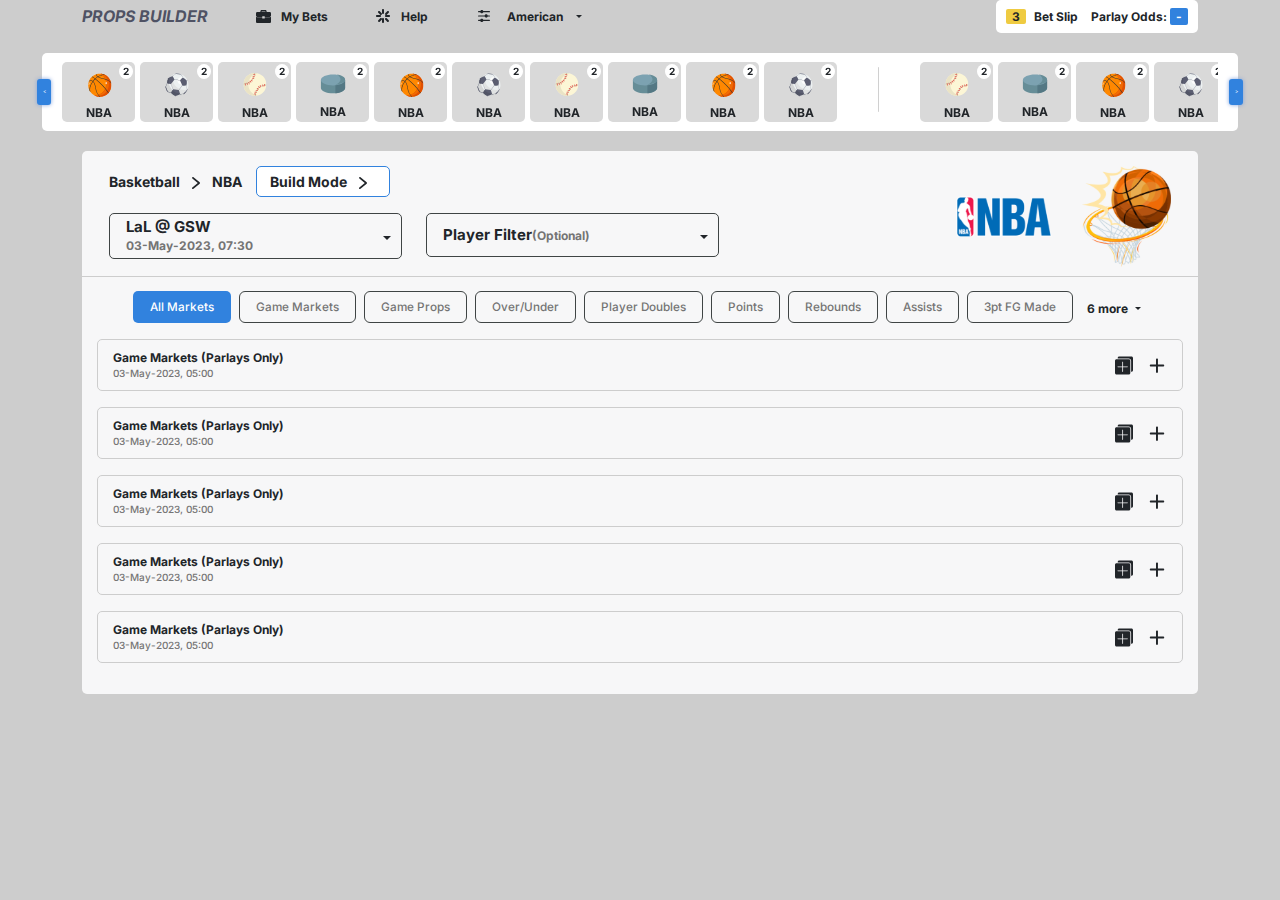
<file: index.html>
<!DOCTYPE html>
<html lang="en">
  <head>
    <meta charset="UTF-8">
    <meta http-equiv="X-UA-Compatible" content="IE=edge">
    <meta name="viewport" content="width=device-width, initial-scale=1.0">
    <title>ACEPERHEAD</title>
    <link rel="icon" type="image/x-icon" href="images/favicon.png">
    <link href="https://unpkg.com/aos@2.3.1/dist/aos.css" rel="stylesheet">
    <link href="https://cdn.jsdelivr.net/npm/bootstrap@5.2.3/dist/css/bootstrap.min.css" rel="stylesheet">
    <link rel="stylesheet" type="text/css" href="css/style.css">
    <link rel="stylesheet" type="text/css" href="css/responsive.css">
    <link rel="stylesheet" type="text/css" href="css/slick.css">
    <link rel="preconnect" href="https://fonts.googleapis.com">
    <link rel="preconnect" href="https://fonts.gstatic.com" crossorigin>
    <link href="https://fonts.googleapis.com/css2?family=Inter:wght@400;500;700&display=swap" rel="stylesheet">
  </head>
  <body>
    <div class="container">
      <header class="d-flex align-items-center">
        <div class="heading">
          <p>
            PROPS BUILDER
          </p>
        </div>
        <div class="header-center flex-grow-1">
          <ul class="d-flex gap-5 mx-5">
            <li>
              <a href="#" data-bs-toggle="modal" data-bs-target="#exampleModal">
              <img src="images/icon-1.svg">
              My Bets
              </a>
            </li>
            <li>
              <a href="#" data-bs-toggle="modal" data-bs-target="#exampleModal-2">
              <img src="images/icon-2.svg">
              Help
              </a>
            </li>
            <li class="lang-dropdown">
              <div class="dropdown d-flex align-items-center gap-3">
                <img src="images/icon-3.svg">
                <a href="#" class="dropdown-toggle" type="button" id="dropdownMenuButton1" data-bs-toggle="dropdown" aria-expanded="false">
                American
                </a>
                <ul class="dropdown-menu" aria-labelledby="dropdownMenuButton1">
                  <li><a class="dropdown-item" href="#">American</a></li>
                  <li><a class="dropdown-item" href="#">American</a></li>
                  <li><a class="dropdown-item" href="#">American</a></li>
                </ul>
              </div>
            </li>
          </ul>
        </div>
        <div class="header-right betslip-wrapper d-flex">
          <div class="betslip d-flex align-items-center" >
            <p class="betslip-number">
              <span class="betslip-counter">
              3
              </span>
              <span>
              Bet Slip
              </span>
            </p>
            <p>
              Parlay Odds:
              <button class="primary-btn">
              -
              </button>
            </p>
          </div>
        </div>
      </header>
      <section class="regular slider">
        <div class="slider-data">
          <span>
          2
          </span>
          <img src="images/sport-1.svg">
          <p>NBA</p>
        </div>
        <div class="slider-data">
          <span>
          2
          </span>
          <img src="images/sport-2.svg">
          <p>NBA</p>
        </div>
        <div class="slider-data">
          <span>
          2
          </span>
          <img src="images/sport-3.svg">
          <p>NBA</p>
        </div>
        <div class="slider-data">
          <span>
          2
          </span>
          <img src="images/sport-4.svg">
          <p>NBA</p>
        </div>
        <div class="slider-data">
          <span>
          2
          </span>
          <img src="images/sport-1.svg">
          <p>NBA</p>
        </div>
        <div class="slider-data">
          <span>
          2
          </span>
          <img src="images/sport-2.svg">
          <p>NBA</p>
        </div>
        <div class="slider-data">
          <span>
          2
          </span>
          <img src="images/sport-3.svg">
          <p>NBA</p>
        </div>
        <div class="slider-data">
          <span>
          2
          </span>
          <img src="images/sport-4.svg">
          <p>NBA</p>
        </div>
        <div class="slider-data">
          <span>
          2
          </span>
          <img src="images/sport-1.svg">
          <p>NBA</p>
        </div>
        <div class="slider-data">
          <span>
          2
          </span>
          <img src="images/sport-2.svg">
          <p>NBA</p>
        </div>
        <div class="vertical-divider" style="min-height: 45px !important; height: 45px !important; background-color: transparent;">
          <img src="images/divider.svg" style="min-height: 45px !important; height: 45px !important;">
        </div>
        <div class="slider-data">
          <span>
          2
          </span>
          <img src="images/sport-3.svg">
          <p>NBA</p>
        </div>
        <div class="slider-data">
          <span>
          2
          </span>
          <img src="images/sport-4.svg">
          <p>NBA</p>
        </div>
        <div class="slider-data">
          <span>
          2
          </span>
          <img src="images/sport-1.svg">
          <p>NBA</p>
        </div>
        <div class="slider-data">
          <span>
          2
          </span>
          <img src="images/sport-2.svg">
          <p>NBA</p>
        </div>
        <div class="slider-data">
          <span>
          2
          </span>
          <img src="images/sport-3.svg">
          <p>NBA</p>
        </div>
        <div class="slider-data">
          <span>
          2
          </span>
          <img src="images/sport-4.svg">
          <p>NBA</p>
        </div>
        <div class="slider-data">
          <span>
          2
          </span>
          <img src="images/sport-1.svg">
          <p>NBA</p>
        </div>
        <div class="slider-data">
          <span>
          2
          </span>
          <img src="images/sport-2.svg">
          <p>NBA</p>
        </div>
        <div class="slider-data">
          <span>
          2
          </span>
          <img src="images/sport-3.svg">
          <p>NBA</p>
        </div>
        <div class="slider-data">
          <span>
          2
          </span>
          <img src="images/sport-4.svg">
          <p>NBA</p>
        </div>
        <div class="slider-data">
          <span>
          2
          </span>
          <img src="images/sport-1.svg">
          <p>NBA</p>
        </div>
        <div class="slider-data">
          <span>
          2
          </span>
          <img src="images/sport-2.svg">
          <p>NBA</p>
        </div>
        <div class="slider-data">
          <span>
          2
          </span>
          <img src="images/sport-3.svg">
          <p>NBA</p>
        </div>
        <div class="slider-data">
          <span>
          2
          </span>
          <img src="images/sport-4.svg">
          <p>NBA</p>
        </div>
        <div class="slider-data">
          <span>
          2
          </span>
          <img src="images/sport-1.svg">
          <p>NBA</p>
        </div>
        <div class="slider-data">
          <span>
          2
          </span>
          <img src="images/sport-2.svg">
          <p>NBA</p>
        </div>
        <div class="slider-data">
          <span>
          2
          </span>
          <img src="images/sport-3.svg">
          <p>NBA</p>
        </div>
        <div class="slider-data">
          <span>
          2
          </span>
          <img src="images/sport-4.svg">
          <p>NBA</p>
        </div>
      </section>
      <section class="main-section-body">
        <div class="row m-0">
          <div class="col-12 col-sm-7">
            <div class="bredcum">
              <p class="mb-3">
                Basketball <img src="images/arrow.svg" /> NBA
                <button>
                  <a href="build.html" style="    color: #212529; text-decoration: none;">
                Build Mode
                <img src="images/arrow.svg" />
                </a>  
                </button>
              </p>
            </div>
            <div class="row dropdown-grp">
              <div class="col-12 col-sm-12 col-md-6">
                <div class="dropdown w-100">
                  <button class="btn w-100 btn-secondary dropdown-toggle" type="button" id="dropdownMenuButton1" data-bs-toggle="dropdown" aria-expanded="false">
                  LaL @ GSW
                  <br />
                  <span>
                    03-May-2023, 07:30
                  </span>
                  </button>
                  <ul class="dropdown-menu w-100" aria-labelledby="dropdownMenuButton1">
                    <li><a class="dropdown-item" href="#">Action</a></li>
                    <li><a class="dropdown-item" href="#">Another action</a></li>
                    <li><a class="dropdown-item" href="#">Something else here</a></li>
                  </ul>
                </div>
              </div>
              <div class="col-12 col-sm-12 col-md-6">
                <div class="dropdown w-100">
                  <button class="btn w-100 btn-secondary dropdown-toggle" type="button" id="dropdownMenuButton1" data-bs-toggle="dropdown" aria-expanded="false">
                  Player Filter<span>(Optional)</span>
                  </button>
                  <ul class="dropdown-menu w-100" aria-labelledby="dropdownMenuButton1">
                    <li><a class="dropdown-item" href="#">Action</a></li>
                    <li><a class="dropdown-item" href="#">Another action</a></li>
                    <li><a class="dropdown-item" href="#">Something else here</a></li>
                  </ul>
                </div>
              </div>
            </div>
          </div>
          <div class="col-12 col-sm-5" style="text-align: right;">
            <img src="images/name-icon.svg" style="text-align: right;" />
          </div>
        </div>
        <div class="divider">
        </div>
        <div class="tab-grps">
          <ul class="nav nav-pills mb-3 align-items-center justify-content-center gap-2" id="pills-tab" role="tablist">
            <li class="nav-item" role="presentation">
              <button class="nav-link active" id="pills-home-tab" data-bs-toggle="pill" data-bs-target="#tab-1" type="button" role="tab" aria-controls="pills-home" aria-selected="true">All Markets</button>
            </li>
            <li class="nav-item" role="presentation">
              <button class="nav-link" id="pills-profile-tab" data-bs-toggle="pill" data-bs-target="#tab-2" type="button" role="tab" aria-controls="pills-profile" aria-selected="false">Game Markets</button>
            </li>
            <li class="nav-item" role="presentation">
              <button class="nav-link" id="pills-contact-tab" data-bs-toggle="pill" data-bs-target="#tab-3" type="button" role="tab" aria-controls="pills-contact" aria-selected="false">Game Props</button>
            </li>
            <li class="nav-item" role="presentation">
              <button class="nav-link" id="pills-home-tab" data-bs-toggle="pill" data-bs-target="#tab-4" type="button" role="tab" aria-controls="pills-home" aria-selected="true">Over/Under</button>
            </li>
            <li class="nav-item" role="presentation">
              <button class="nav-link" id="pills-profile-tab" data-bs-toggle="pill" data-bs-target="#tab-5" type="button" role="tab" aria-controls="pills-profile" aria-selected="false">Player Doubles</button>
            </li>
            <li class="nav-item" role="presentation">
              <button class="nav-link" id="pills-contact-tab" data-bs-toggle="pill" data-bs-target="#tab-6" type="button" role="tab" aria-controls="pills-contact" aria-selected="false">Points</button>
            </li>
            <li class="nav-item" role="presentation">
              <button class="nav-link" id="pills-home-tab" data-bs-toggle="pill" data-bs-target="#tab-7" type="button" role="tab" aria-controls="pills-home" aria-selected="true">Rebounds</button>
            </li>
            <li class="nav-item" role="presentation">
              <button class="nav-link" id="pills-profile-tab" data-bs-toggle="pill" data-bs-target="#tab-8" type="button" role="tab" aria-controls="pills-profile" aria-selected="false">Assists</button>
            </li>
            <li class="nav-item" role="presentation">
              <button class="nav-link" id="pills-contact-tab" data-bs-toggle="pill" data-bs-target="#tab-9" type="button" role="tab" aria-controls="pills-contact" aria-selected="false">3pt FG Made</button>
            </li>
            <li class="nav-item" role="presentation">
              <div class="">
                <button class="dropdown-toggle" type="button" id="dropdownMenuButton1" data-bs-toggle="dropdown" aria-expanded="false">
                6 more
                </button>
                <ul class="dropdown-menu" aria-labelledby="dropdownMenuButton1">
                  <li><a class="dropdown-item" href="#">Action</a></li>
                  <li><a class="dropdown-item" href="#">Another action</a></li>
                  <li><a class="dropdown-item" href="#">Something else here</a></li>
                </ul>
              </div>
            </li>
          </ul>
          <div class="tab-content" id="pills-tabContent">
            <div class="tab-pane fade show active" id="tab-1" role="tabpanel" aria-labelledby="pills-home-tab">
              <div class="collase-grp">
                <div class="mb-3">
                  <p>
                    <button class="d-flex justify-content-between w-100 text-left btn btn-primary" type="button" data-bs-toggle="collapse" data-bs-target="#collapse-1" aria-expanded="false" aria-controls="collapse-1">
                     <p class="text-left">
                      Game Markets (Parlays Only)
                      <br/>
                      <span>
                        03-May-2023, 05:00
                      </span>
                      </p>
                      <p class="d-flex">
                        <img src="images/icon-4.svg" style="margin-right: 13px;">
                        <img src="images/white-right-arrow.svg" class="plus">
                        <img src="images/icon-5.svg" class="minus" />
                      </p>
                    </button>
                  </p>
                  <div class="collapse" id="collapse-1">
                    <div class="card card-body m-0">
                      <div class="collapse-detail mb-3 d-flex align-items-center justify-content-center">
                        <div class="team-name">
                          <p>
                            To Win
                          </p>
                        </div>

                        <div class="team-scrore">
                          <ul class="d-flex align-items-center justify-content-end gap-2">
                            <li>
                              <span>
                                LAL
                              </span>
                            </li>

                            <li>
                            <span>
                                GSW
                              </span>
                            </li>
                          </ul>
                        </div>
                      </div>                  

                      <div class="collapse-detail mb-3 d-flex align-items-center justify-content-center">
                          <div class="team-name">
                            <p>
                              Total Points
                            </p>
                          </div>

                          <div class="team-scrore">
                            <ul class="d-flex align-items-center justify-content-end gap-2">
                              <li>
                                <span>
                                  Over (+250 )
                                </span>
                              </li>

                              <li>
                              <span>
                                  Under (812.5)
                                </span>
                              </li>
                            </ul>
                          </div>
                      </div>

                      <div class="collapse-detail mb-3 d-flex align-items-center justify-content-center">
                          <div class="team-name">
                            <p>
                              Handicap Win
                            </p>
                          </div>

                          <div class="team-scrore">
                            <ul class="d-flex align-items-center justify-content-end gap-2">
                              <li>
                                <span>
                                  LAL (-4.25)
                                </span>
                              </li>

                              <li>
                              <span>
                                  GSW (+4.25)
                                </span>
                              </li>
                            </ul>
                          </div>
                      </div>

                      <div class="collapse-detail mb-3 d-flex align-items-center justify-content-center">
                          <div class="team-name">
                            <p>
                              1st Half Total Points
                            </p>
                          </div>

                          <div class="team-scrore">
                            <ul class="d-flex align-items-center justify-content-end gap-2">
                              <li>
                                <span>
                                  Over (-4.25)
                                </span>
                              </li>

                              <li>
                              <span>
                                  Under (+4.25)
                                </span>
                              </li>
                            </ul>
                          </div>
                      </div>

                      <div class="collapse-detail mb-3 d-flex align-items-center justify-content-center">
                          <div class="team-name">
                            <p>
                              Double Result ( Excl OT)
                            </p>
                          </div>

                          <div class="team-scrore">
                            <ul class="mb-2 d-flex align-items-center justify-content-end gap-2">
                              <li>
                                <span>
                                  GSW/GSW
                                </span>
                              </li>


                              <li>
                                <span>
                                  GSW/Draw
                                </span>
                              </li>

                              <li>
                              <span>
                                  GSW/LAL
                                </span>
                              </li>
                            </ul>

                            <ul class="mb-2 d-flex align-items-center justify-content-end gap-2">
                              <li>
                                <span>
                                  Draw/GSW
                                </span>
                              </li>

                              <li>
                                <span>
                                  Draw/Draw
                                </span>
                              </li>

                              <li>
                              <span>
                                  Draw/LAL
                                </span>
                              </li>
                            </ul>

                            <ul class="d-flex align-items-center justify-content-end gap-2">
                              <li>
                                <span>
                                  LAL/GSW
                                </span>
                              </li>

                              <li>
                                <span>
                                  LAL/LAL
                                </span>
                              </li>

                              <li>
                              <span>
                                  LAL/Draw
                                </span>
                              </li>
                            </ul>
                          </div>
                      </div>

                      <div class="collapse-detail mb-3 d-flex align-items-center justify-content-center">
                          <div class="team-name">
                            <p>
                              1st Half Winner
                            </p>
                          </div>

                          <div class="team-scrore">
                            <ul class="d-flex align-items-center justify-content-end gap-2">
                              <li>
                                <span>
                                  LAL/GSW
                                </span>
                              </li>

                              <li>
                              <span>
                                  LAL/LAL
                                </span>
                              </li>

                              <li>
                              <span>
                                  LAL/Draw
                                </span>
                              </li>
                            </ul>
                          </div>
                      </div>

                      <div class="collapse-detail mb-3 d-flex align-items-center justify-content-center">
                          <div class="team-name">
                            <p>
                              Gsw Total Points
                            </p>
                          </div>

                          <div class="team-scrore">
                            <ul class="d-flex align-items-center justify-content-end gap-2">
                              <li>
                                <span>
                                  Over(-4.25)
                                </span>
                              </li>

                              <li>
                              <span>
                                  Under(+4.25)
                                </span>
                              </li>
                            </ul>
                          </div>
                      </div>                    

                      <div class="collapse-detail mb-3 d-flex align-items-center justify-content-center">
                          <div class="team-name">
                            <p>
                              LaL Total Points
                            </p>
                          </div>

                          <div class="team-scrore">
                            <ul class="d-flex align-items-center justify-content-end gap-2">
                              <li>
                                <span>
                                  Over(-4.25)
                                </span>
                              </li>

                              <li>
                              <span>
                                  Under(+4.25)
                                </span>
                              </li>
                            </ul>
                          </div>
                      </div>
                    </div>                  
                  </div>
                </div>

                <div class="mb-3">
                  <p>
                    <button class="d-flex justify-content-between w-100 btn btn-primary text-left" type="button" data-bs-toggle="collapse" data-bs-target="#collapse-2" aria-expanded="false" aria-controls="collapse-2">
                      <p class="text-left">
                      Game Markets (Parlays Only)
                      <br/>
                      <span>
                        03-May-2023, 05:00
                      </span>
                      </p>
                      <p class="d-flex">
                        <img src="images/icon-4.svg" style="margin-right: 13px;">
                        <img src="images/white-right-arrow.svg" class="plus">
                        <img src="images/icon-5.svg" class="minus" />
                      </p>
                    </button>
                  </p>
                  <div class="collapse" id="collapse-2">
                    <div class="card card-body m-0">
                      Some placeholder content for the collapse component. This panel is hidden by default but revealed when the user activates the relevant trigger.
                    </div>
                  </div>
                </div>

                <div class="mb-3">
                  <p>
                    <button class="d-flex justify-content-between w-100 btn btn-primary text-left" type="button" data-bs-toggle="collapse" data-bs-target="#collapse-3" aria-expanded="false" aria-controls="collapse-3">
                      <p class="text-left">
                      Game Markets (Parlays Only)
                      <br/>
                      <span>
                        03-May-2023, 05:00
                      </span>
                      </p>
                      <p class="d-flex">
                        <img src="images/icon-4.svg" style="margin-right: 13px;">
                        <img src="images/white-right-arrow.svg" class="plus">
                        <img src="images/icon-5.svg" class="minus" />
                      </p>
                    </button>
                  </p>
                  <div class="collapse" id="collapse-3">
                    <div class="card card-body m-0">
                      Some placeholder content for the collapse component. This panel is hidden by default but revealed when the user activates the relevant trigger.
                    </div>
                  </div>
                </div>

                <div class="mb-3">
                  <p>
                    <button class="d-flex justify-content-between w-100 btn btn-primary text-left" type="button" data-bs-toggle="collapse" data-bs-target="#collapse-4" aria-expanded="false" aria-controls="collapse-4">
                      <p class="text-left">
                      Game Markets (Parlays Only)
                      <br/>
                      <span>
                        03-May-2023, 05:00
                      </span>
                      </p>
                      <p class="d-flex">
                        <img src="images/icon-4.svg" style="margin-right: 13px;">
                        <img src="images/white-right-arrow.svg" class="plus">
                        <img src="images/icon-5.svg" class="minus" />
                      </p>
                    </button>
                  </p>
                  <div class="collapse" id="collapse-4">
                    <div class="card card-body m-0">
                      Some placeholder content for the collapse component. This panel is hidden by default but revealed when the user activates the relevant trigger.
                    </div>
                  </div>
                </div>

                <div class="mb-3">
                  <p>
                    <button class="d-flex justify-content-between w-100 btn btn-primary text-left" type="button" data-bs-toggle="collapse" data-bs-target="#collapse-5" aria-expanded="false" aria-controls="collapse-5">
                      <p class="text-left">
                      Game Markets (Parlays Only)
                      <br/>
                      <span>
                        03-May-2023, 05:00
                      </span>
                      </p>
                      <p class="d-flex">
                        <img src="images/icon-4.svg" style="margin-right: 13px;">
                        <img src="images/white-right-arrow.svg" class="plus">
                        <img src="images/icon-5.svg" class="minus" />
                      </p>
                    </button>
                  </p>
                  <div class="collapse" id="collapse-5">
                    <div class="card card-body m-0">
                      Some placeholder content for the collapse component. This panel is hidden by default but revealed when the user activates the relevant trigger.
                    </div>
                  </div>
                </div>
              </div> 
            </div>

            <div class="tab-pane fade" id="tab-2" role="tabpanel" aria-labelledby="pills-profile-tab">
              <div class="tab-grps">
                <div class="tab-content" id="pills-tabContent">
                <div class="tab-pane fade show active" id="tab-1" role="tabpanel" aria-labelledby="pills-home-tab">
                  <div class="collase-grp">
                    <div class="mb-3">
                      <p>
                        <button class="d-flex justify-content-between w-100 text-left btn btn-primary" type="button" data-bs-toggle="collapse" data-bs-target="#collapse-1" aria-expanded="false" aria-controls="collapse-1">
                      <p class="text-left">
                      Game Markets (Parlays Only)
                      <br/>
                      <span>
                      03-May-2023, 05:00
                      </span>
                      </p>
                      <p class="d-flex">
                      <img src="images/icon-4.svg" style="margin-right: 13px;">
                      <img src="images/white-right-arrow.svg" class="plus">
                      <img src="images/icon-5.svg" class="minus" />
                      </p>
                      </button>
                      </p>
                      <div class="collapse" id="collapse-1">
                        <div class="card card-body m-0">
                          <div class="collase-grp">
                            <div class="mb-3">
                  <p>
                    <button class="d-flex justify-content-between w-100 btn btn-primary text-left" type="button" data-bs-toggle="collapse" data-bs-target="#collapse-5" aria-expanded="false" aria-controls="collapse-5">
                      <p class="text-left">
                      Game Markets (Parlays Only)
                      <br/>
                      <span>
                        03-May-2023, 05:00
                      </span>
                      </p>
                      <p class="d-flex">
                        <img src="images/icon-4.svg" style="margin-right: 13px;">
                        <img src="images/white-right-arrow.svg" class="plus">
                        <img src="images/icon-5.svg" class="minus" />
                      </p>
                    </button>
                  </p>
                  <div class="collapse" id="collapse-5">
                    <div class="card card-body m-0">
                     <div class="collapse-detail mb-3 d-flex align-items-center justify-content-center">
                            <div class="team-name">
                              <p>
                                To Win
                              </p>
                            </div>
                            <div class="team-scrore">
                              <ul class="d-flex align-items-center justify-content-end gap-2">
                                <li>
                                  <span>
                                  LAL
                                  </span>
                                </li>
                                <li>
                                  <span>
                                  GSW
                                  </span>
                                </li>
                              </ul>
                            </div>
                          </div>
                          <div class="collapse-detail mb-3 d-flex align-items-center justify-content-center">
                            <div class="team-name">
                              <p>
                                Total Points
                              </p>
                            </div>
                            <div class="team-scrore">
                              <ul class="d-flex align-items-center justify-content-end gap-2">
                                <li>
                                  <span>
                                  Over (+250 )
                                  </span>
                                </li>
                                <li>
                                  <span>
                                  Under (812.5)
                                  </span>
                                </li>
                              </ul>
                            </div>
                          </div>
                          <div class="collapse-detail mb-3 d-flex align-items-center justify-content-center">
                            <div class="team-name">
                              <p>
                                Handicap Win
                              </p>
                            </div>
                            <div class="team-scrore">
                              <ul class="d-flex align-items-center justify-content-end gap-2">
                                <li>
                                  <span>
                                  LAL (-4.25)
                                  </span>
                                </li>
                                <li>
                                  <span>
                                  GSW (+4.25)
                                  </span>
                                </li>
                              </ul>
                            </div>
                          </div>
                          <div class="collapse-detail mb-3 d-flex align-items-center justify-content-center">
                            <div class="team-name">
                              <p>
                                1st Half Total Points
                              </p>
                            </div>
                            <div class="team-scrore">
                              <ul class="d-flex align-items-center justify-content-end gap-2">
                                <li>
                                  <span>
                                  Over (-4.25)
                                  </span>
                                </li>
                                <li>
                                  <span>
                                  Under (+4.25)
                                  </span>
                                </li>
                              </ul>
                            </div>
                          </div>
                          <div class="collapse-detail mb-3 d-flex align-items-center justify-content-center">
                            <div class="team-name">
                              <p>
                                Double Result ( Excl OT)
                              </p>
                            </div>
                            <div class="team-scrore">
                              <ul class="mb-2 d-flex align-items-center justify-content-end gap-2">
                                <li>
                                  <span>
                                  GSW/GSW
                                  </span>
                                </li>
                                <li>
                                  <span>
                                  GSW/Draw
                                  </span>
                                </li>
                                <li>
                                  <span>
                                  GSW/LAL
                                  </span>
                                </li>
                              </ul>
                              <ul class="mb-2 d-flex align-items-center justify-content-end gap-2">
                                <li>
                                  <span>
                                  Draw/GSW
                                  </span>
                                </li>
                                <li>
                                  <span>
                                  Draw/Draw
                                  </span>
                                </li>
                                <li>
                                  <span>
                                  Draw/LAL
                                  </span>
                                </li>
                              </ul>
                              <ul class="d-flex align-items-center justify-content-end gap-2">
                                <li>
                                  <span>
                                  LAL/GSW
                                  </span>
                                </li>
                                <li>
                                  <span>
                                  LAL/LAL
                                  </span>
                                </li>
                                <li>
                                  <span>
                                  LAL/Draw
                                  </span>
                                </li>
                              </ul>
                            </div>
                          </div>
                          <div class="collapse-detail mb-3 d-flex align-items-center justify-content-center">
                            <div class="team-name">
                              <p>
                                1st Half Winner
                              </p>
                            </div>
                            <div class="team-scrore">
                              <ul class="d-flex align-items-center justify-content-end gap-2">
                                <li>
                                  <span>
                                  LAL/GSW
                                  </span>
                                </li>
                                <li>
                                  <span>
                                  LAL/LAL
                                  </span>
                                </li>
                                <li>
                                  <span>
                                  LAL/Draw
                                  </span>
                                </li>
                              </ul>
                            </div>
                          </div>
                          <div class="collapse-detail mb-3 d-flex align-items-center justify-content-center">
                            <div class="team-name">
                              <p>
                                Gsw Total Points
                              </p>
                            </div>
                            <div class="team-scrore">
                              <ul class="d-flex align-items-center justify-content-end gap-2">
                                <li>
                                  <span>
                                  Over(-4.25)
                                  </span>
                                </li>
                                <li>
                                  <span>
                                  Under(+4.25)
                                  </span>
                                </li>
                              </ul>
                            </div>
                          </div>
                          <div class="collapse-detail mb-3 d-flex align-items-center justify-content-center">
                            <div class="team-name">
                              <p>
                                LaL Total Points
                              </p>
                            </div>
                            <div class="team-scrore">
                              <ul class="d-flex align-items-center justify-content-end gap-2">
                                <li>
                                  <span>
                                  Over(-4.25)
                                  </span>
                                </li>
                                <li>
                                  <span>
                                  Under(+4.25)
                                  </span>
                                </li>
                              </ul>
                            </div>
                          </div>
                    </div>
                  </div>
                </div>
                          </div>                          
                        </div>
                      </div>
                    </div>
                  </div>
                </div>
                </div>
                </div>
            </div>

            <div class="tab-pane fade" id="tab-3" role="tabpanel" aria-labelledby="pills-contact-tab">Home 3</div>
            <div class="tab-pane fade " id="tab-4" role="tabpanel" aria-labelledby="pills-home-tab">Home 4</div>
            <div class="tab-pane fade" id="tab-5" role="tabpanel" aria-labelledby="pills-profile-tab">Home 5</div>
            <div class="tab-pane fade" id="tab-6" role="tabpanel" aria-labelledby="pills-contact-tab">Home 6</div>
            <div class="tab-pane fade " id="tab-7" role="tabpanel" aria-labelledby="pills-home-tab">Home 7</div>
            <div class="tab-pane fade" id="tab-8" role="tabpanel" aria-labelledby="pills-profile-tab">Home 8</div>
            <div class="tab-pane fade" id="tab-9" role="tabpanel" aria-labelledby="pills-contact-tab">Home 9</div>
          </div>
        </div>
      </section>
    </div>
    <!-- mybets modal start here-->
    <div class="mybet-modal">
      <div class="modal fade" id="exampleModal" tabindex="-1" aria-labelledby="exampleModalLabel" aria-hidden="true">
        <div class="modal-dialog modal-dialog-centered modal-lg">
          <div class="modal-content">
            <div class="modal-header">
              <h5 class="modal-title" id="exampleModalLabel">My Bets</h5>
              <button type="button" class="btn-close" data-bs-dismiss="modal" aria-label="Close">
                <img src="images/x-btn.svg" >
              </button>
            </div>
            <div class="modal-body">
              <div class="modal-tabs">
                <ul class="nav nav-tabs border-0" id="myTab" role="tablist">
                  <li class="nav-item" role="presentation">
                    <button class="border-0 nav-link active" id="home-tab" data-bs-toggle="tab" data-bs-target="#open-bet" type="button" role="tab" aria-controls="home" aria-selected="true">Open bets(1)</button>
                  </li>
                  <li class="nav-item" role="presentation">
                    <button class="border-0 nav-link" id="profile-tab" data-bs-toggle="tab" data-bs-target="#past-bet" type="button" role="tab" aria-controls="profile" aria-selected="false">Past bets(17)</button>
                  </li>
                </ul>
                <div class="tab-content" id="myTabContent">
                  <div class="tab-pane fade show active" id="open-bet" role="tabpanel" aria-labelledby="home-tab">
                    <div class="modal-card">
                      <div class="modal-id d-flex align-items-center justify-content-between">
                        <p>
                          <span class="number">
                            #9545632
                          </span>
                          <span class="date-time mx-3">
                            28/04/2023 22:37
                          </span>
                        </p>
                        <button class="pending-btn">
                          Pending
                        </button>
                      </div>

                      <div class="modal-legs">
                        <p>
                          Parlay: 7 Legs
                        </p>
                        <span>
                          View  legs
                        </span>
                      </div>

                      <div class="modal-card-footer"> 
                        <ul>
                          <li>
                            Odds: +800
                          </li>

                          <li>
                            Stake: $ 800
                          </li>

                          <li>
                            Return: $ 368.00
                          </li>
                        </ul>
                      </div>
                    </div>
                  </div>
                  <div class="tab-pane fade" id="past-bet" role="tabpanel" aria-labelledby="profile-tab">
                    <div class="modal-card">
                      <div class="modal-id d-flex align-items-center justify-content-between">
                        <p>
                          <span class="number">
                            #9545632
                          </span>
                          <span class="date-time mx-3">
                            28/04/2023 22:37
                          </span>
                        </p>
                        <button class="pending-btn">
                          Pending
                        </button>
                      </div>

                      <div class="modal-legs">
                        <p>
                          Parlay: 7 Legs
                        </p>
                        <span>
                          View  legs
                        </span>
                      </div>

                      <div class="modal-card-footer"> 
                        <ul>
                          <li>
                            Odds: +800
                          </li>

                          <li>
                            Stake: $ 800
                          </li>

                          <li>
                            Return: $ 368.00
                          </li>
                        </ul>
                      </div>
                    </div>

                    <div class="modal-card">
                      <div class="modal-id d-flex align-items-center justify-content-between">
                        <p>
                          <span class="number">
                            #9545632
                          </span>
                          <span class="date-time ml-3">
                            28/04/2023 22:37
                          </span>
                        </p>
                        <button class="lost-btn">
                          Lost
                        </button>
                      </div>

                      <div class="modal-legs">
                        <div class="name">
                          <p>Stefan Curry</p>
                        </div>
                        <div class="team-name">
                          <p>Golder State Warriors @ Sacramento Kings</p>
                        </div>
                        <div class="points">
                          <p>WILL HAVE OVER 30.5 POINTS <br>
                              FINAL PLAYER SCORE: 28
                          </p>
                        </div>
                      </div>

                      <div class="modal-card-footer"> 
                        <ul>
                          <li>
                            Odds: +800
                          </li>

                          <li>
                            Stake: $ 800
                          </li>

                          <li>
                            Return: $ 368.00
                          </li>
                        </ul>
                      </div>
                    </div>

                     <div class="modal-card">
                      <div class="modal-id d-flex align-items-center justify-content-between">
                        <p>
                          <span class="number">
                            #9545632
                          </span>
                          <span class="date-time mx-3">
                            28/04/2023 22:37
                          </span>
                        </p>
                        <button class="won-btn">
                          Won
                        </button>
                      </div>

                      <div class="modal-legs">
                        <div class="name">
                          <p>Stefan Curry</p>
                        </div>
                        <div class="team-name">
                          <p>Golder State Warriors @ Sacramento Kings</p>
                        </div>
                        <div class="points">
                          <p>WILL HAVE OVER 30.5 POINTS <br>
                              FINAL PLAYER SCORE: 28
                          </p>
                        </div>

                        <div class="name">
                          <p>Jake Fraley</p>
                        </div>
                        <div class="team-name">
                          <p>Philadelphia phillies  @ Cincinnati Reds</p>
                        </div>
                        <span class="and">&</span>
                        <div class="name">
                          <p>Wil Myers</p>
                        </div>
                        <div class="team-name">
                          <p>Philadelphia phillies  @ Cincinnati Reds</p>
                        </div>
                      </div>

                      <div class="modal-card-footer"> 
                        <ul>
                          <li>
                            Odds: +800
                          </li>

                          <li>
                            Stake: $ 800
                          </li>

                          <li>
                            Return: $ 368.00
                          </li>
                        </ul>
                      </div>
                    </div>

                    <div class="modal-card">
                      <div class="modal-id d-flex align-items-center justify-content-between">
                        <p>
                          <span class="number">
                            #9545632
                          </span>
                          <span class="date-time ml-3">
                            28/04/2023 22:37
                          </span>
                        </p>
                        <button class="won-btn">
                          won
                        </button>
                      </div>

                      <div class="modal-legs">
                        <p>
                          Parlay: 7 Legs
                        </p>
                        <span>
                          View  legs
                        </span>
                      </div>

                      <div class="modal-card-footer"> 
                        <ul>
                          <li>
                            Odds: +800
                          </li>

                          <li>
                            Stake: $ 800
                          </li>

                          <li>
                            Return: $ 368.00
                          </li>
                        </ul>
                      </div>
                    </div>
                  </div>
                </div>
              </div>
            </div>
          </div>
        </div>
      </div>
    </div>
    <!-- mybets modal end here-->


    <div class="modal fade" id="exampleModal-2" tabindex="-1" aria-labelledby="exampleModalLabel" aria-hidden="true">
    <div class="modal-dialog modal-lg">
      <div class="modal-content">
          <div class="modal-header">
              <h5 class="modal-title" id="exampleModalLabel">Help</h5>
              <button type="button" class="btn-close" data-bs-dismiss="modal" aria-label="Close">
                <img src="images/x-btn.svg">
              </button>
            </div>

            <div class="modal-body">
                <div class="faq-wrap">
                    <!-- <div class="header">
                        <p>Help</p>
                        <img class="close-btn"  src="/home/gammastack/Office/Practice-Projects/02 User.svg" alt="">
                    </div> -->
                        <div class="content-wrap">
                            <div class="faq-heading">
                            <p>FAQ</p>
                        </div>
            
            <div class="accordion custom-accordion" id="accordionExample">
                          <div class="accordion-item">
                            <h2 class="accordion-header">
                              <button class="accordion-button" type="button" data-bs-toggle="collapse" data-bs-target="#collapseOne" aria-expanded="true" aria-controls="collapseOne">
                                <div class="card">
                                <div class="card-body">
                                  Are singles paid as a winner if the player exactly hits their target?
                                  <img class="next-icon"  src="images/arrow-1.svg" alt="">
                                </div>
                              </div>
                        </button>
                      </h2>
                      <div id="collapseOne" class="accordion-collapse collapse " data-bs-parent="#accordionExample">
                        <div class="accordion-body"> 
                         <div class="card">
                          <div class="card-body">
                             <p>Lorem ipsum dolor sit amet, consectetur adipisicing elit. Cumque quisquam culpa pariatur aliquam rerum fuga officiis labore animi veritatis dolores?</p>
                      </div>
                </div>
                  </div>
                </div>
              </div>
            </div>
            <div class="accordion custom-accordion" id="accordionExample">
              <div class="accordion-item">
                <h2 class="accordion-header">
                  <button class="accordion-button" type="button" data-bs-toggle="collapse" data-bs-target="#collapsetwo" aria-expanded="true" aria-controls="collapseOne">
                    <div class="card">
                    <div class="card-body">
                      What happens in a head to head in the event of a tie?
                      <img class="next-icon"  src="images/arrow-1.svg" alt="">
                    </div>
                  </div>
            </button>
            </h2>
            <div id="collapsetwo" class="accordion-collapse collapse " data-bs-parent="#accordionExample">
            <div class="accordion-body"> 
             <div class="card">
              <div class="card-body">
                 <p>Lorem ipsum dolor sit amet, consectetur adipisicing elit. Cumque quisquam culpa pariatur aliquam rerum fuga officiis labore animi veritatis dolores?</p>
            </div>
            </div>
            </div>
            </div>
            </div>
            </div>
            <div class="accordion custom-accordion" id="accordionExample">
              <div class="accordion-item">
                <h2 class="accordion-header">
                  <button class="accordion-button" type="button" data-bs-toggle="collapse" data-bs-target="#collapsethree" aria-expanded="true" aria-controls="collapseOne">
                    <div class="card">
                    <div class="card-body">
                      Can I combine my bets into a parlay?
                      <img class="next-icon"  src="images/arrow-1.svg" alt="">
                    </div>
                  </div>
            </button>
            </h2>
            <div id="collapsethree" class="accordion-collapse collapse " data-bs-parent="#accordionExample">
            <div class="accordion-body"> 
             <div class="card">
              <div class="card-body">
                 <p>Lorem ipsum dolor sit amet, consectetur adipisicing elit. Cumque quisquam culpa pariatur aliquam rerum fuga officiis labore animi veritatis dolores?</p>
            </div>
            </div>
            </div>
            </div>
            </div>
            </div>
            <div class="accordion custom-accordion" id="accordionExample">
              <div class="accordion-item">
                <h2 class="accordion-header">
                  <button class="accordion-button" type="button" data-bs-toggle="collapse" data-bs-target="#collapsefour" aria-expanded="true" aria-controls="collapseOne">
                    <div class="card">
                    <div class="card-body">
                      How are odds calculated for same-game parlays?
                      <img class="next-icon"  src="images/arrow-1.svg" alt="">
                    </div>
                  </div>
            </button>
            </h2>
            <div id="collapsefour" class="accordion-collapse collapse " data-bs-parent="#accordionExample">
            <div class="accordion-body"> 
             <div class="card">
              <div class="card-body">
                 <p>Lorem ipsum dolor sit amet, consectetur adipisicing elit. Cumque quisquam culpa pariatur aliquam rerum fuga officiis labore animi veritatis dolores?</p>
            </div>
            </div>
            </div>
            </div>
            </div>
            </div>
            <div class="accordion custom-accordion" id="accordionExample">
              <div class="accordion-item">
                <h2 class="accordion-header">
                  <button class="accordion-button" type="button" data-bs-toggle="collapse" data-bs-target="#collapsefive" aria-expanded="true" aria-controls="collapseOne">
                    <div class="card">
                    <div class="card-body">
                      For accumulators (parlays), what happens if there is a single remaining bet leg?
                      <img class="next-icon"  src="images/arrow-1.svg" alt="">
                    </div>
                  </div>
            </button>
            </h2>
            <div id="collapsefive" class="accordion-collapse collapse " data-bs-parent="#accordionExample">
            <div class="accordion-body"> 
             <div class="card">
              <div class="card-body">
                 <p>Lorem ipsum dolor sit amet, consectetur adipisicing elit. Cumque quisquam culpa pariatur aliquam rerum fuga officiis labore animi veritatis dolores?</p>
            </div>
            </div>
            </div>
            </div>
            </div>
            </div>
            <div class="accordion custom-accordion" id="accordionExample">
              <div class="accordion-item">
                <h2 class="accordion-header">
                  <button class="accordion-button" type="button" data-bs-toggle="collapse" data-bs-target="#collapsesix" aria-expanded="true" aria-controls="collapseOne">
                    <div class="card">
                    <div class="card-body">
                      For pre-canned/pre-built parlays, what are the settlement rules?
                      <img class="next-icon"  src="images/arrow-1.svg" alt="">
                    </div>
                  </div>
            </button>
            </h2>
            <div id="collapsesix" class="accordion-collapse collapse " data-bs-parent="#accordionExample">
            <div class="accordion-body"> 
             <div class="card">
              <div class="card-body">
                 <p>Lorem ipsum dolor sit amet, consectetur adipisicing elit. Cumque quisquam culpa pariatur aliquam rerum fuga officiis labore animi veritatis dolores?</p>
            </div>
            </div>
            </div>
            </div>
            </div>
            </div>
            <div class="accordion custom-accordion" id="accordionExample">
              <div class="accordion-item">
                <h2 class="accordion-header">
                  <button class="accordion-button" type="button" data-bs-toggle="collapse" data-bs-target="#collapseseven" aria-expanded="true" aria-controls="collapseOne">
                    <div class="card">
                    <div class="card-body">
                      When will bets be resulted?
                      <img class="next-icon"  src="images/arrow-1.svg" alt="">
                    </div>
                  </div>
            </button>
            </h2>
            <div id="collapseseven" class="accordion-collapse collapse " data-bs-parent="#accordionExample">
            <div class="accordion-body"> 
             <div class="card">
              <div class="card-body">
                 <p>Lorem ipsum dolor sit amet, consectetur adipisicing elit. Cumque quisquam culpa pariatur aliquam rerum fuga officiis labore animi veritatis dolores?</p>
            </div>
            </div>
            </div>
            </div>
            </div>
            </div>
            <div class="accordion custom-accordion" id="accordionExample">
              <div class="accordion-item">
                <h2 class="accordion-header">
                  <button class="accordion-button" type="button" data-bs-toggle="collapse" data-bs-target="#collapseeight" aria-expanded="true" aria-controls="collapseOne">
                    <div class="card">
                    <div class="card-body">
                      What happens if one of my players does not participate?
                      <img class="next-icon"  src="images/arrow-1.svg" alt="">
                    </div>
                  </div>
            </button>
            </h2>
            <div id="collapseeight" class="accordion-collapse collapse " data-bs-parent="#accordionExample">
            <div class="accordion-body"> 
             <div class="card">
              <div class="card-body">
                 <p>Lorem ipsum dolor sit amet, consectetur adipisicing elit. Cumque quisquam culpa pariatur aliquam rerum fuga officiis labore animi veritatis dolores?</p>
            </div>
            </div>
            </div>
            </div>
            </div>
            </div>
            <div class="accordion custom-accordion" id="accordionExample">
              <div class="accordion-item">
                <h2 class="accordion-header">
                  <button class="accordion-button" type="button" data-bs-toggle="collapse" data-bs-target="#collapsenine" aria-expanded="true" aria-controls="collapseOne">
                    <div class="card">
                    <div class="card-body">
                      What are the settlement rules?
                      <img class="next-icon"  src="images/arrow-1.svg" alt="">
                    </div>
                  </div>
            </button>
            </h2>
            <div id="collapsenine" class="accordion-collapse collapse " data-bs-parent="#accordionExample">
            <div class="accordion-body"> 
             <div class="card">
              <div class="card-body">
                 <p>Lorem ipsum dolor sit amet, consectetur adipisicing elit. Cumque quisquam culpa pariatur aliquam rerum fuga officiis labore animi veritatis dolores?</p>
            </div>
            </div>
            </div>
            </div>
            </div>
            </div>       
            <div class="accordion custom-accordion" id="accordionExample">
              <div class="accordion-item">
                <h2 class="accordion-header">
                  <button class="accordion-button" type="button" data-bs-toggle="collapse" data-bs-target="#collapseten" aria-expanded="true" aria-controls="collapseOne">
                    <div class="card">
                    <div class="card-body">
                      For over/under bets, what happens when player's final score equals their set line?
                      <img class="next-icon"  src="images/arrow-1.svg" alt="">
                    </div>
                  </div>
            </button>
            </h2>
            <div id="collapseten" class="accordion-collapse collapse " data-bs-parent="#accordionExample">
            <div class="accordion-body"> 
             <div class="card">
              <div class="card-body">
                 <p>Lorem ipsum dolor sit amet, consectetur adipisicing elit. Cumque quisquam culpa pariatur aliquam rerum fuga officiis labore animi veritatis dolores?</p>
            </div>
            </div>
            </div>
            </div>
            </div>
            </div>   
            <div class="accordion custom-accordion" id="accordionExample">
              <div class="accordion-item">
                <h2 class="accordion-header">
                  <button class="accordion-button" type="button" data-bs-toggle="collapse" data-bs-target="#collapseeleven" aria-expanded="true" aria-controls="collapseOne">
                    <div class="card">
                    <div class="card-body">
                      What happens in a 1v2 head to head bet?
                      <img class="next-icon"  src="images/arrow-1.svg" alt="">
                    </div>
                  </div>
            </button>
            </h2>
            <div id="collapseeleven" class="accordion-collapse collapse " data-bs-parent="#accordionExample">
            <div class="accordion-body"> 
             <div class="card">
              <div class="card-body">
                 <p>Lorem ipsum dolor sit amet, consectetur adipisicing elit. Cumque quisquam culpa pariatur aliquam rerum fuga officiis labore animi veritatis dolores?</p>
            </div>
            </div>
            </div>
            </div>
            </div>
            </div> 
            <div class="accordion custom-accordion" id="accordionExample">
              <div class="accordion-item">
                <h2 class="accordion-header">
                  <button class="accordion-button" type="button" data-bs-toggle="collapse" data-bs-target="#collapsetwelve" aria-expanded="true" aria-controls="collapseOne">
                    <div class="card">
                    <div class="card-body">
                      What happens in a 1v3 head to head bet?
                      <img class="next-icon"  src="images/arrow-1.svg" alt="">
                    </div>
                  </div>
            </button>
            </h2>
            <div id="collapsetwelve" class="accordion-collapse collapse " data-bs-parent="#accordionExample">
            <div class="accordion-body"> 
             <div class="card">
              <div class="card-body">
                 <p>Lorem ipsum dolor sit amet, consectetur adipisicing elit. Cumque quisquam culpa pariatur aliquam rerum fuga officiis labore animi veritatis dolores?</p>
            </div>
            </div>
            </div>
            </div>
            </div>
            </div> 
            <div class="accordion custom-accordion" id="accordionExample">
              <div class="accordion-item">
                <h2 class="accordion-header">
                  <button class="accordion-button" type="button" data-bs-toggle="collapse" data-bs-target="#collapsethirteen" aria-expanded="true" aria-controls="collapseOne">
                    <div class="card">
                    <div class="card-body">
                      What are settlement rules for "most in group" and "first to" markets?
                      <img class="next-icon"  src="images/arrow-1.svg" alt="">
                    </div>
                  </div>
            </button>
            </h2>
            <div id="collapsethirteen" class="accordion-collapse collapse " data-bs-parent="#accordionExample">
            <div class="accordion-body"> 
             <div class="card">
              <div class="card-body">
                 <p>Lorem ipsum dolor sit amet, consectetur adipisicing elit. Cumque quisquam culpa pariatur aliquam rerum fuga officiis labore animi veritatis dolores?</p>
            </div>
            </div>
            </div>
            </div>
            </div>
            </div> 
                        </div>
                </div>
            </div>
           
          </div>
        </div>
    </div>
    <script src="https://code.jquery.com/jquery-2.2.0.min.js" type="text/javascript"></script>
    <script type="text/javascript" src="js/slick.js"></script>
    <script src="https://cdn.jsdelivr.net/npm/bootstrap@5.2.3/dist/js/bootstrap.bundle.min.js"></script>
    <script type="text/javascript">
      $(document).on('ready', function() {
      
        $(".regular").slick({
          infinite: true,
          slidesToShow: 15,
          slidesToScroll: 8,
          dots: false,
          prevArrow:"<button type='button' class='slick-prev pull-left'> < </button>",
            nextArrow:"<button type='button' class='slick-next pull-right'> > </button>",
            responsive: [
    {
      breakpoint: 991,
      settings: {
        slidesToShow: 8,
        slidesToScroll: 6,
      },
    },
    {
      breakpoint: 768,
      settings: {
        slidesToShow: 4,
        slidesToScroll: 3,
      },
    },
  ],
        });
        
      });
    </script>
  </body>
</html>
</file>
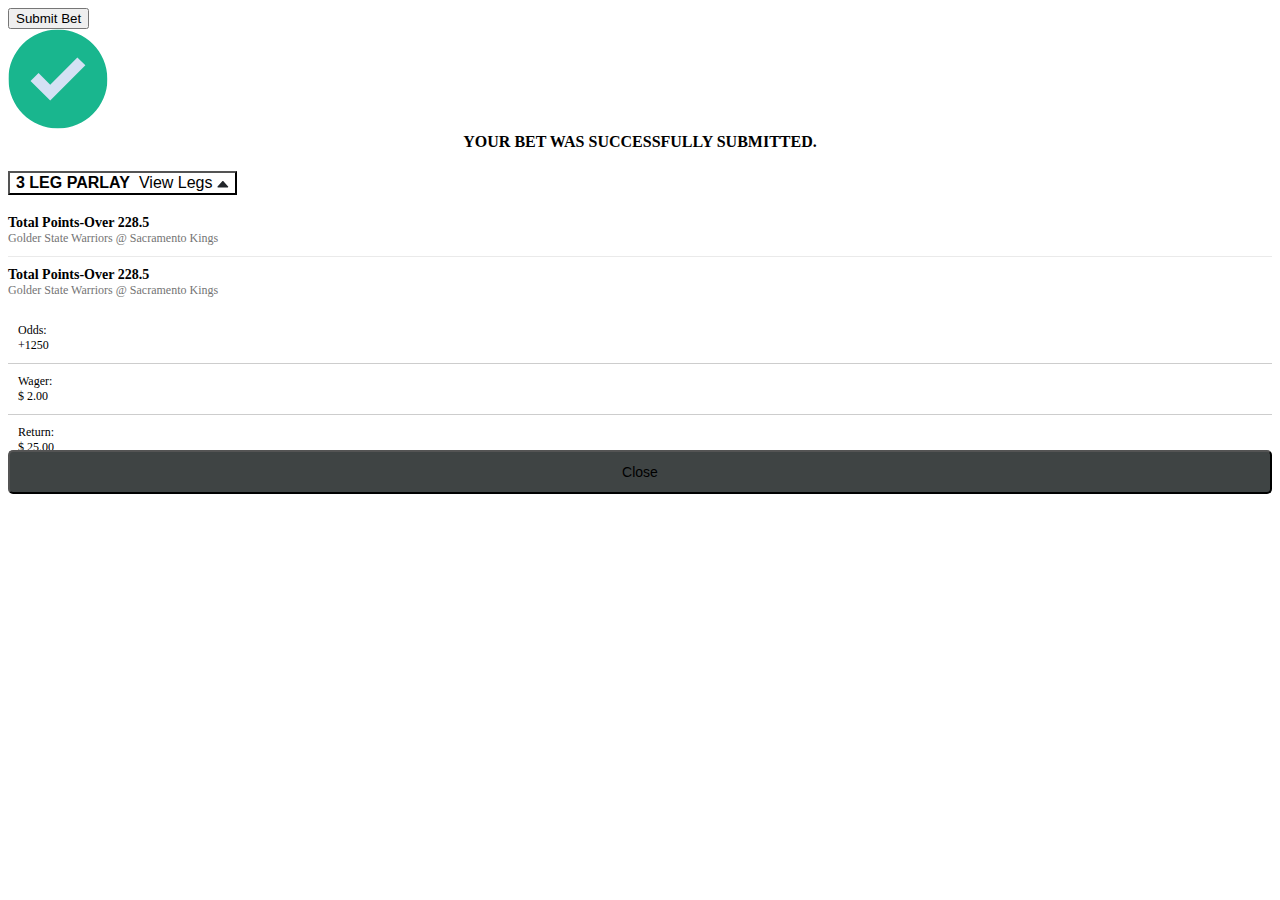
<file: submitbetmodal.html>
<!DOCTYPE html>
<html lang="en">
<head>
    <meta charset="UTF-8">
    <meta http-equiv="X-UA-Compatible" content="IE=edge">
    <meta name="viewport" content="width=device-width, initial-scale=1.0">
    <title>Submit</title>
    <link
    href="https://cdn.jsdelivr.net/npm/bootstrap@5.1.3/dist/css/bootstrap.min.css"
    rel="stylesheet"
    integrity="sha384-1BmE4kWBq78iYhFldvKuhfTAU6auU8tT94WrHftjDbrCEXSU1oBoqyl2QvZ6jIW3"
    crossorigin="anonymous"
  />
  <script src="https://cdn.jsdelivr.net/npm/bootstrap@5.2.3/dist/js/bootstrap.bundle.min.js"></script>
  <style>
    .check-icon{
      height: 100px;
      width: 100px;
    }
p{
  margin: 0px !important;
}

.card{
  margin-top: 15px;
  border-radius: 5px;
}

    .modal-header{
      justify-content: center !important;
      border-bottom: none;
    }

    #staticBackdrop-1 .modal-footer{
            background-color: #fff;
      margin-top: -15px;
      border-radius: 0 0 15px 15px;
      border: none;
      width: 100%;
      border-top:none !important
    }

    .heading-1{
      font-size: 16PX;
      font-weight: 700;
      text-align: center;
    }

    .heading-2{
      font-size: 16PX;
      font-weight: 600;
      text-align: center;
    }

    #staticBackdrop-1 .modal-body{
      padding-top: 0px !important;
      background-color: #fff;
    }
    .view-legs{
      font-size: 16PX;
      font-weight: 400;
      margin-left: 5px;
      align-items: center;
    }

    .name{
    font-size: 14px;
    font-weight: 600;
    
    }

    .team-name{
      font-size: 12px;
      font-weight: 500;
      color: #747474;
      padding-bottom: 10px;
      border-bottom: 0.5px solid #eaeaea;
    }
    .name-2{
    font-size: 14px;
    font-weight: 600;
    padding-top: 10px;
    
    }

    .team-name-2{
      font-size: 12px;
      font-weight: 500;
      color: #747474; 
    }
.left-text{
  font-size: 12px;
font-weight: 400;
}

.right-text{
  font-size: 12px;
font-weight: 500;
}
.total-sum{
  padding: 10px;
  border-top: 0.55px solid #cdcdcd;
}
.card-2 :first-child{
  border-top:none !important ;
}

.card-2{
  padding: 0px !important;
}
.btn-secondary{
width: 100%;
background-color: #3f4444;
border-radius: 5px;
font-size: 14px;
font-weight: 400;
padding: 12px;
}

.accordion-item{
border: none;
}

.accordion-body{
padding: 0px;
}

button.accordion-button.collapsed img{

transform: rotateZ(180deg);
transition: ease-in-out 0.3s;
}

.accordion-button{
display: inherit;
}
.accordion-button:focus{
border: none;
box-shadow: none;
color: #000;
background-color: transparent;
}

.accordion-button:not(.collapsed) {
    color: #000;
    background-color: #fff;
    box-shadow: none;
}
#staticBackdrop-1 .modal-content {
  background-image: url("https://i.ibb.co/2Y2BC01/Subtract.png");
  background-size: 100%;
  background-color: transparent;
  background-repeat: no-repeat; 
  border: 0;
}
.accordion-button, .custom-accordion .accordion-item {
  background-color: transparent !important;
}

  </style>
</head>
<body>
    <!-- Button trigger modal -->
<button type="button" class="btn btn-primary" data-bs-toggle="modal" data-bs-target="#staticBackdrop-1">
    Submit Bet
  </button>
  
  <!-- Modal -->
  <div class="modal fade" id="staticBackdrop-1" data-bs-backdrop="static" data-bs-keyboard="false" tabindex="-1" aria-labelledby="staticBackdropLabel" aria-hidden="true">
    <div class="modal-dialog">
      <div class="modal-content">
        <div class="modal-header">
          <div class="modal-title fs-5" id="staticBackdropLabel">
            <img class="check-icon" src="images/check.svg" alt="">
          </div>
        </div>
        <div class="modal-body">
         <p class="heading-1" >YOUR BET WAS SUCCESSFULLY SUBMITTED.</p>

         <div class="accordion custom-accordion" id="accordionExample">
          <div class="accordion-item">
            <h2 class="accordion-header">
              <button class="accordion-button" type="button" data-bs-toggle="collapse" data-bs-target="#collapseOne" aria-expanded="true" aria-controls="collapseOne">
         <p class="heading-2">3 LEG PARLAY <span class="view-legs" >View Legs <img src="images/up-arrow.svg" alt=""> </span></p>
        </button>
      </h2>
      <div id="collapseOne" class="accordion-collapse collapse show" data-bs-parent="#accordionExample">
        <div class="accordion-body"> 
         <div class="card">
          <div class="card-body">
              <div class=" first-line justify-content-between">
            <div class="name">
              <p>Total Points-Over 228.5</p>
            </div>
            <div class="team-name">
  <p>Golder State Warriors @ Sacramento Kings</p>
            </div>
          
            </div>
            <div class=" first-line justify-content-between">
              <div class="name-2">
                <p>Total Points-Over 228.5</p>
              </div>
              <div class="team-name-2">
    <p>Golder State Warriors @ Sacramento Kings</p>
              </div>
            
              </div>
          </div>
        </div>
      </div>
</div>
  </div>
</div>
        <div class="card">
          <div class="card-body card-2 ">
  
            <div class="total-sum d-flex justify-content-between">
               <p class="left-text" >Odds:</p>
              <p class="right-text" >+1250</p>
            </div>
            <div class="total-sum d-flex justify-content-between">
              <p class="left-text" >Wager:</p>
              <p class="right-text" >$ 2.00</p>
           </div>
           <div class="total-sum d-flex justify-content-between">
            <p class="left-text" >Return:</p>
            <p class="right-text" >$ 25.00</p>
         </div>
          </div>
        </div>
        </div>
        <div class="modal-footer">
          <button type="button" class=" btn btn-secondary" data-bs-dismiss="modal">Close</button>
         
        </div>
      </div>
    </div>
  </div>
</body>
</html>
</file>
<file: css/style.css>
* {
      box-sizing: border-box;
    }

p, ul {
	margin: 0;
	padding: 0;
}

*:hover {
	transition: 0.5s ease-in-out;
}

body {
	background: #CDCDCD;
	font-family: 'Inter', sans-serif;
}

.heading {
	font-style: italic;
	font-weight: 700;
	font-size: 16px;
	line-height: 19px;
	color: #4F5264;
}

.header-center ul li {
	    list-style: none;
    display: flex;
    align-items: center;
    gap: 10px;
}

.header-center ul li a{
list-style: none;
    font-style: normal;
    font-weight: 700;
    font-size: 12px;
    line-height: 15px;
    color: #212529;
    gap: 10px;
    align-items: center;
    display: flex;
    text-decoration: none;
}

.header-right {
	background: #FFFFFF;
    border-radius: 5px;
    padding: 8px 10px;
}

.header-right p {
	font-style: normal;
font-weight: 700;
font-size: 12px;
line-height: 15px;
/* identical to box height */


color: #212529;
}

.header-right p button {
	background: #3182DE;
border-radius: 2px;
font-style: normal;
font-weight: 700;
font-size: 12px;
line-height: 15px;
color: #FFFFFF;
	border: none;
}

.header-right p.betslip-number {
	padding-right: 13px !important; 
    cursor: pointer;
}

.header-right p .betslip-counter {
	background: #EFCB41;
border-radius: 2px;
	margin-right: 5px;
	padding: 0px 6px;
	display: inline-block;
}
.regular.slider {
	background: #FFFFFF;
border-radius: 5px;
padding: 9px 0px;
margin-top: 20px;
margin-bottom: 20px;
position: relative;
text-align: center;
    width: calc(100% + 80px);
    margin-left: -40px;
}

.regular.slider .slick-list {
	    width: calc(100% - 40px);
    margin: 0 auto;
} 

.regular.slider button {
    position: absolute;
    background: #3182DE;
    box-shadow: 0px 0px 4.72727px #82A2DC;
    border-radius: 3px;
    border: none;
    color: #fff;
    width: 14px;
    height: 26px;
    font-size: 5px;
    top: 26px;
}

.add-player img {

}

.bg-color {
    background: #212529;
    height: 32px;
    width: 32px;
    border-radius: 50%;
    display: flex;
    align-items: center;
    justify-content: center;
    cursor: pointer;
}

.add-player {
    display: flex;
    gap: 8px;
    align-items: center;
    margin-top: 10px;
    border-top: 1px solid #212529;
    padding-top: 10px;
    width: calc(100% + 20px);
    margin-left: -10px;
    padding-left: 10px;  
}

.add-player p {
    font-style: normal;
    font-weight: 500;
    font-size: 14px;
    line-height: 17px;
    color: #212529;
}

.regular.slider button.slick-prev {
	left: -5px;
}

.regular.slider button.slick-next {
	right: -5px;
}

.slick-slide:hover {
        background-color: #3182DE;
}

.slick-slide:hover p {
    color: #fff;
}

.slick-slide {
	background-color: #d9d9d9;
	border-radius: 5px;
	margin-right: 5px;
	/*min-width: 43px;*/
	/*width: 43px !important;*/
	min-height: 60px !important;
	position: relative;
	display: flex !important;
    flex-direction: column;
    justify-content: space-around;
    align-items: center;
}

.slick-slide span {
    position: absolute;
    font-style: normal;
    font-weight: 700;
    font-size: 10px;
    line-height: 7px;
    padding: 4px;
    color: #212529;
    right: 2px;
    top: 2px;
    background: #fff;
    /*height: 10px;*/
    border-radius: 50%;
    /*width: 10px;*/
    display: flex;
    justify-content: center;
    align-items: center;
}

.slick-slide p {
    font-style: normal;
    font-weight: 700;
    font-size: 12px;
    line-height: 7px;
	color: #212529;
} 

.slick-slide img {
	margin: 0 auto;
	margin-top: 5px;
}

.main-section-body {
	display: inline-block;
	width: 100%;
	background: #F7F7F8;
border-radius: 5px;
padding: 15px; 
}

.bredcum p {
	font-style: normal;
font-weight: 700;
font-size: 14px;
line-height: 17px;
/* identical to box height */


color: #212529;

}

.bredcum p img  {
margin: 0 7px;
}

.bredcum p button {
	border: 1px solid rgba(49, 130, 222, 1);
	border-radius: 5px;
	background-color: #fff;
	padding: 6px 13px;
	font-style: normal;
font-weight: 700;
font-size: 14px;
line-height: 17px;
/* identical to box height */
margin-left: 11px;

color: #212529;
}

.dropdown-grp .dropdown button {
	background: transparent;
border-radius: 5px;
padding: 4px 16px;
border: 1px solid #3F4444;
text-align: left;
font-style: normal;
font-weight: 700;
font-size: 15px;
line-height: 18px;
min-height: 44px;
color: #212529;
position: relative;
}
.dropdown-grp .dropdown button span {
	font-style: normal;
font-weight: 700;
font-size: 12px;
line-height: 15px;
/* identical to box height */


color: #747474;
}

.dropdown-grp .dropdown button:after {
	position: absolute;
	right: 10px;
	top: 50%;
}

.tab-grps ul li button {
	font-style: normal;
font-weight: 500;
font-size: 11.72px;
line-height: 14px;
border: 1px solid #3F4444 !important;
color: #747474;
}

.tab-grps ul li button.active {
	background-color: #3182DE !important;
border-radius: 5px;
color: #fff;
border: 1px solid transparent !important;
}

.tab-grps .nav-item .dropdown-toggle {
background-color: transparent;
    border: none !important;
    font-style: normal;
    font-weight: 700;
    font-size: 12px;
    line-height: 15px;
    color: #212529;
}
.collase-grp button[aria-expanded="false"] p img.minus {
	display: none;
}
.collase-grp button[aria-expanded="true"] p img.minus {
	display: block;
}
.collase-grp button[aria-expanded="true"] p img.plus{
	display: none
}

.collase-grp button[aria-expanded="true"] {
	    border-radius: 5px 5px 0 0 !important;
    border-bottom: 0 !important;
}

.collapse.show .card-body {
	border-radius: 0 0 5px 5px;
	border-top: 0
}

.collase-grp button, .collase-grp button:hover {
	background: transparent;
    border: 1px solid #CDCDCD;
    border-radius: 5px;
    padding: 10px 15px;
    font-style: normal;
    font-weight: 700;
    font-size: 12px;
    line-height: 15px;
    color: #212529;
    /* margin-bottom: 10px; */
    align-items: center;
}

.collase-grp button p {
	text-align: left;
}

.collase-grp button span {
	font-weight: 500;
font-size: 10px;
line-height: 12px;
color: #747474;
}

.divider {
	display: inline-block;
	width: calc(100% + 30px);
	margin-left: -15px;
	height: 1px;
	background-color: rgba(205, 205, 205, 1);
	margin-bottom: 8px;
}
.collase-grp .card-body {
	background-color: transparent;
}

.collapse-detail .team-name {
	width: 25%;
}
.collapse-detail .team-name p {
	font-style: normal;
font-weight: 500;
font-size: 12px;
line-height: 15px;
/* identical to box height */


color: #212529;
}
.collapse-detail .team-scrore {
	width: 75%;
	text-align: right;
}

.collapse-detail .team-scrore ul li {
	width: calc(100% / 3 - 5px);
	list-style: none;
	display: flex;
	align-items: center;
	justify-content: center;
	gap: 5px;
	background: rgba(217, 217, 217, 0.4);
	border: 1px solid #CDCDCD;
	border-radius: 5px;
	padding: 3px 0;
	font-style: normal;
font-weight: 500;
font-size: 12px;
line-height: 23px;
text-align: center;
color: #212529;

}

.mybet-modal .modal-header, #exampleModal-2 .modal-header{
	background: #3F4444;
    border-radius: 5px 5px 0px 0px;
    padding: 15px 12px;
    display: flex;
}

.mybet-modal .modal-header button, #exampleModal-2 .modal-header button{
	opacity: 1;
	background:  transparent;
	height: auto;
}

.mybet-modal .modal-header h5, #exampleModal-2 .modal-header h5 {
	font-style: normal;
font-weight: 700;
font-size: 16px;
line-height: 19px;
color: #FFFFFF;
}

.mybet-modal .modal-body {
	background: #F6F6F7;
	padding: 10px;
}

.modal-tabs ul li {
	width: 50%;
}

.modal-tabs ul li button, .modal-tabs ul li button:hover {
	width: 100%;
	font-style: normal;
font-weight: 500;
font-size: 12px;
line-height: 15px;
color: #CDCDCD;
padding: 5px;
}

 .modal-tabs ul {
 	background: #FFFFFF;
border-radius: 5px;
padding: 5px;
}

body .modal-tabs ul li button.active{
	background-color: #3F4444 !important;
	border-radius: 5px;
	font-style: normal;
font-weight: 700;
font-size: 12px;
line-height: 15px;
padding: 5px;
color: #FFFFFF !important;
}



.modal-card {
	    border: 1px solid #cdcdcd;
    border-radius: 5px;
    padding: 5px 0 10px 0;
    margin-top: 15px;
}

.modal-card .modal-legs{
	    border-top: 1px solid #cdcdcd;
    border-bottom: 1px solid #cdcdcd;
    line-height: 10px;
    padding: 5px 10px;
    margin: 5px 0;
}

.modal-card  .modal-legs p {
font-style: normal;
font-weight: 500;
font-size: 14px;
line-height: 17px;
/* identical to box height */


/* Primary Color */

color: #212529;
}

.modal-card  .modal-legs span {
	font-style: normal;
font-weight: 400;
font-size: 12px;
line-height: 15px;
color: #CDCDCD;
}

.modal-card .modal-id p {
	font-style: normal;
font-weight: 500;
font-size: 12px;
line-height: 15px;
color: #212529;
}

.modal-card .modal-id {
	padding: 0 10px;
}

.modal-card .modal-id button.pending-btn {
	font-style: normal;
font-weight: 500;
font-size: 12px;
line-height: 15px;
background: rgba(166, 166, 166, 0.6);
border: 0.5px solid #3F4444;
border-radius: 5px;
color: #212529;
padding: 5px;
}

.modal-card .modal-id button.lost-btn {
        border: 1px solid #ff0000;
        box-shadow: none;
        background-color:  rgba(255, 0, 0, 0.6);
        color: #212529;
        border-radius: 5px;
        padding: 5px;
        font-style: normal;
font-weight: 500;
font-size: 12px;
line-height: 15px;

    }
    .modal-card .modal-id button.won-btn {
        border: 1px solid  #19B68E;
        box-shadow: none;
        background-color: rgba(25, 182, 142, 0.6);
        color: #212529;
        border-radius: 5px;
        padding:  5px;
        font-style: normal;
font-weight: 500;
font-size: 12px;
line-height: 15px;

    }

    .modal-card .name p{
        font-size: 14px;
        margin-top: 5px;
        color: #212529;
    }
    .modal-card .team-name p, .modal-card .and{
        font-size: 12px;
        margin-top: 2px;
        color: #212529 !important;
    }
    .modal-card .points p {
        font-size: 12px;
        padding:5px 0px;
        color: #212529;
    }

.modal-card-footer ul {
	background-color: transparent;
    padding: 0;
    border-radius: 0;
    list-style: none;
    display: flex;
    /*justify-content: space-between;*/
    padding: 0 10px;
}

.modal-card-footer ul li {
	font-style: normal;
font-weight: 500;
font-size: 13px;
line-height: 16px;
color: #212529;
width: calc(100% / 3);
}

.modal-card-footer ul li:nth-child(2) {
	text-align: center;
}

.modal-card-footer ul li:nth-child(3) {
	text-align: right;
}

/*build mode page css start here*/
.build-mode {
        background-color: #3182DE;
    width: 100%;
    /*margin-left: -15px;
    margin-top: -15px;*/
    padding: 15px 0;
    /*margin-bottom: -15px;*/
    border-radius: 5px 5px 0 0;
}
.invite-grp {
    display: inline-block;
    width: 100%;
    margin-top: 3px;
}

.invite-bg {
    margin-right: 5px;
}
.build-mode .dropdown-grp .dropdown button {
    border-color: #fff;
    color: #fff;
}
.build-mode .dropdown-grp .dropdown button span, .build-mode .bredcum p {
    color: #fff;
}

.build-text {
    font-weight: 500;
font-size: 16px;
line-height: 19px;
color: #212529;
    display: flex;
    align-items: center;
    gap: 5px;
}

.clear-text {
    font-style: normal;
font-weight: 500;
font-size: 12px;
line-height: 15px;
color: #212529;
    display: flex;
    align-items: center;
    gap: 5px;
}

.build-tab ul.build-ul {
    gap: 5px;
    margin-bottom: 10px;
    margin-top: 15px;
}

.build-tab ul.build-ul li, .stat-inner-tab .will-have li{
    width: calc(100% / 3 - 5px);
    text-align: center;
}

body .stat-inner-tab .will-have li button {
    border: none !important;
}

.build-tab ul.build-ul li button, .stat-inner-tab .will-have li button {
    font-style: normal;
font-weight: 500;
font-size: 12px;
line-height: 15px;
color: #747474 !important;
width: 100%;
text-align: center;
border-radius: 5px;
border: 1px solid #3F4444 !important;
}

.build-tab ul.build-ul li button.active,
.stat-inner-tab .will-have li button.active {
background-color: #3F4444 !important;
color: #fff !important;
}

.stat-tab-detail p {
    font-style: normal;
font-weight: 500;
font-size: 14px;
line-height: 17px;
color: #212529;
}

.stat-tab-detail .match-name, .match-select select {
    border: 1px solid #212529;
border-radius: 5px;
padding: 10px;
width: 100%;
background-color: transparent;
min-height: 56px;
margin: 6px 0;
}

.stat-inner-tab .will-have {
    background: #FFFFFF;
border-radius: 5px;
padding: 5px;
}

.invite-bg {
    background-color: #F7F7F8;
    padding: 15px 10px;
}

.build-bg {
    background: #EAEAEA;
    padding: 15px 10px;
    border-radius: 0 0 5px 0;
}

.search-input  input {
    border: 1px solid #CDCDCD;
    border-radius: 5px;
    padding: 10px;
    padding-left: 45px;
    color: #cdcdcd;
    margin-bottom: 15px;
}


.search-input  .search-img {
top: 8px;
left: 15px;
}

.user-detail ul li {
    border: 1px solid #3F4444;
border-radius: 5px;
padding: 15px 10px;
width: 49%;
margin-bottom: 10px;
}

.graph-img {
    margin-right: 6px;
    cursor: pointer;
}

.user-img {
background: #212529;
    height: 32px;
    width: 32px;
    border-radius: 50%;
    display: flex;
    align-items: center;
    justify-content: center;
    cursor: pointer;
}

.user-img:hover {
    background: #3182DE;
}

.user-img:hover img {
    display: none;
}

.user-img:hover img + img  {
    display: block;
}

.user-img img + img {
    display: none;
}

.match-detail button {
    background: #3F4444;
border: 0.5px solid #000000;
border-radius: 1px;
font-style: normal;
font-weight: 500;
font-size: 8px;
line-height: 10px;
padding: 2px 3px;
color: #FFFFFF;
margin-left: 10px;
}

.match-detail p:nth-child(1){
    font-style: normal;
font-weight: 500;
font-size: 14px;
line-height: 17px;
color: #212529;

}
.match-detail p:nth-child(2){
    font-style: normal;
font-weight: 500;
font-size: 12px;
line-height: 15px;
color: #CDCDCD;
}

.counter-place-btn {
    margin: 12px 0; 
}

.counter-place-btn .counter-div {
        border: 1px solid #212529;
    border-radius: 5px;
    line-height: 35px;
}

.counter-place-btn .counter-div a {
    display: inline-block;
    width: 50px;
    text-align: center;
}

.counter-place-btn .counter-div span {
    display: inline-block;
    width: calc(100% - 110px);
    text-align: center;
    border-left: 1px solid #212529;
    border-right: 1px solid #212529;
}

.bet-btns-grp {
    display: flex;
    gap: 10px;
}

.bet-btns-grp button.total-odd-btn {
    width: 120px;
    font-style: normal;
font-weight: 500;
font-size: 10px;
color: #212529;
border: 1px solid #747474;
border-radius: 5px;
display: flex;
flex-direction: column;
align-items: center;
justify-content: center;
min-height: 49px;
}

.bet-btns-grp button.total-odd-btn span {
font-weight: 500;
font-size: 16px;
line-height: 19px;
color: #212529;
}

.bet-btns-grp button.bet-slip-btn {
    width: calc(100% - 120px);
    border: none;
    border-radius: 5px;
    background: #19B68E;
    font-style: normal;
    font-weight: 700;
    font-size: 14px;
    line-height: 17px;
    color: #FFFFFF;
    min-height: 49px;
}

.betslip-modal {
    background-color: #fff;
    width: 350px;
    bottom: 0;
    position: fixed;
    right: -350px;
    height: 100%;
    padding: 0 10px;
    transition: 0.5s;
}

.betslip-modal .heading {
    background: #4F5263;
        display: flex;
    align-items: center;
    justify-content: space-between;
    padding: 14px 15px;
    width: calc(100% + 20px);
    margin-left: -10px;
}
.betslip-modal .heading p.close-modal {
    cursor: pointer;
}
.betslip-modal .heading p {
    font-weight: 700;
font-size: 16px;
line-height: 19px;
text-align: center;
color: #FFFFFF;
    display: flex;
    gap: 8px;
    align-items: center;
}

.betslip-modal .heading p span{
    background: #EFCB41;
border-radius: 2px;
font-style: normal;
font-weight: 700;
font-size: 12px;
line-height: 15px;
text-align: center;
color: #212529;
padding: 2px 5px;
}

.betslip-top {
    margin-top: 15px;
}

.betslip-top p:nth-child(1) {
    color: #212529;
text-align: center;
font-size: 16px;
font-weight: 700;
}

.betslip-top p:nth-child(2) {
color: #212529;
font-size: 12px;
font-weight: 500;
cursor: pointer;
}

.cursor-pointer {
    cursor: pointer;
}

.betslip-top p:nth-child(2) img {
    margin-left: 5px;
}

.league-overflow {
    overflow-y: scroll;
    height: 300px;
}

.league-grp {
    border: 1px solid #cdcdcd;
    border-radius: 5px;
    padding: 12px 0;
    margin-top: 10px;
}

.league-grp article {
    padding: 0 12px;
}

.league-grp .team-league .league{
    color: #212529;
font-size: 14px;
font-weight: 600;
}

.league-grp .team-league .team{
    color: #212529;
    font-size: 12px;
    font-weight: 500;
}

.point-section p {
        color: #212529;
    font-size: 13px;
    font-weight: 600;
    padding: 10px 12px;
    border-top: 1px solid #cdcdcd;
    border-bottom: 1px solid #cdcdcd;
    margin: 10px 0;
}

.return-section {
    display: flex;
    justify-content: flex-end;
    padding: 0 12px;
}

.return-section .return-grp {
    display: flex;
    flex-direction: column;
    text-align: center;
    border: 1px solid #cdcdcd;
    border-radius: 5px;
    min-width: 130px;
    margin-left: 20px;
}

.return-amt {
    color: #212529;
font-size: 15px;
font-family: Inter;
font-weight: 600;
padding: 10px 0;
}

.return-text {
    color: #212529;
font-size: 12px;
font-family: Inter;
font-weight: 500;
border-top: 1px solid #cdcdcd;
line-height: 23px;
}

.return-section .min-amount {
    color: #212529;
font-size: 16px;
font-weight: 600;
}

.parlay-grp {
    border-radius: 5px;
border: 1px solid #3182DE;
margin-top: 10px;
}

.parlay-grp .parlay-heading {
        background-color: #3182DE;
    padding: 10px;
    display: flex;
    align-items: center;
    justify-content: space-between;
}

.parlay-grp .parlay-heading p:nth-child(1) {
    color: #FFF;
font-size: 12px;
font-weight: 600;
}

.parlay-grp .parlay-heading p:nth-child(2) {
    border-radius: 5px;
background: #FFF;
color: #747474;
font-size: 12px;
font-weight: 600;
padding: 4px 11px;
}

.parlay-place-grp {
    padding: 10px 12px;
}

.parlay-amt {
    border-radius: 5px;
border: 1px solid #CDCDCD;
width: 49%;
}

.parlay-btn {
    width: 49%;
}

.parlay-btn button {
    border-radius: 5px;
    background: #19B68E;
    color: #FFF;
    font-size: 14px;
    font-weight: 700;
    text-align: center;
    width: 100%;
    height: 100%;
    border: none;
}

.parlay-amt p:nth-child(1) {
color: #212529;
font-size: 16px;
font-weight: 600;
padding: 10px 0;
padding-left: 35px;
}

.parlay-amt p:nth-child(2) {
color: #212529;
font-size: 12px;
font-weight: 500;
border-top: 1px solid #cdcdcd;
padding: 5px 0;
padding-left: 35px;
}

.return-section .min-amount span {
    color: #3182DE;
}

.submit-bet button {
        border-radius: 5px;
    background: #19B68E;
    color: #FFF;
    font-size: 14px;
    font-weight: 700;
    text-align: center;
    width: 100%;
    height: 100%;
    border: none;
    padding: 20px 0;
    margin-top: 15px;
    opacity: 0.5
}

.pl-0{
    padding-left: 0
}

.pr-0{
    padding-right: 0
}

/*build mode page css end here*/

@media (min-width: 1400px) {
.container, .container-lg, .container-md, .container-sm, .container-xl, .container-xxl {
    max-width: 1100px;
}
}

.line-1{
display: flex;
justify-content:space-between ;
}
.heading-wrap{
    padding: 10px;
    background-color: #3f4444;
    color: #fff;
}
.heading-wrap p{
margin-bottom: 0px !important;
}

.player-name{
 font-weight: 700;
 font-size: 16px;
}

.subhead{
    font-size: 16px;
    font-weight: 500;
}

.team-name{
    font-size: 12px;
    font-weight: 500;
    display: flex;
    justify-content: space-between;
}

.progress-wrap p{
margin-bottom: 8px;
}

.progress-radius{
    border-radius: 10px;
    height: 16px;
    margin-bottom: 12px;
        border: 1px solid #000;
    background-color: transparent;
}

.tab-btn{
    color: #747474;
    padding: 8px 5px;
    margin-right: 15px;
    border: 1px solid #3f4444 !important;
    border-radius: 5px !important;

}
.tab-btn:hover{
    border: none;
    color: #747474;

}

.tabs-nav .tab-btn.active{
    color: #fff!important; 
    background-color: #3182de  !important;
        border: 1px solid transparent !important;
}

.tabs-nav{
    border-bottom: none;
    align-items: center;
}
.tabs-nav p{
    margin-bottom: 0px;
}

.heading-2{
      font-size: 14PX;
      font-weight: 700;
     
    }

    .tabs-nav img{
     margin-left: 10px;
    }

    .accordion-item{
border: none;
}

.accordion-body{
padding: 0px;
}

button.accordion-button.collapsed img{

transform: rotateZ(180deg);
transition: ease-in-out 0.3s;
}

.accordion-button{
display: inherit;
}
.accordion-button:focus{
border: none;
box-shadow: none;
color: #000;
background-color: transparent;
}

.accordion-button:not(.collapsed) {
    color: #000;
    background-color: #fff;
    box-shadow: none;
}

.heading-wrap .btn-close {
    background: inherit;
    opacity: 1;
}

/*confirm modal css start here*/
    .check-icon{
      height: 100px;
      width: 100px;
    }
p{
  margin: 0px !important;
}

.card{
  margin-top: 15px;
  border-radius: 5px;
}

    .modal-header{
      border-bottom: none;
      display: inline;
    }

    .modal-footer{
      border-top:none !important;
      justify-content: center;
      flex-wrap: inherit;
      background-color: #fff;
      margin-top: -15px;
      border-radius: 0 0 15px 15px;
      border: none;
      width: 100%;
    }

    .heading-1{
      font-size: 16PX;
      font-weight: 600;
      text-align: left;
      padding-bottom:5px ;
    }

    .heading-2{
      font-size: 16PX;
      font-weight: 600;
      text-align: left;
      display: flex;
      justify-content: center;
    }

    .text-1{
      font-size:  12PX;
      font-weight: 500;
      text-align: left;
    }

    #staticBackdrop .modal-body{
      padding-top: 0px !important;
    }
    .view-legs{
      font-size: 16PX;
      font-weight: 400;
      margin-left: 5px;
      align-items: center;
    }

    .name{
    font-size: 14px;
    font-weight: 600;
    
    }

    .team-name{
      font-size: 12px;
      font-weight: 500;
      color: #747474;
      padding-bottom: 10px;
      border-bottom: 0.5px solid #eaeaea;
    }
    .name-2{
    font-size: 14px;
    font-weight: 600;
    padding-top: 10px;
    
    }

    .team-name-2{
      font-size: 12px;
      font-weight: 500;
      color: #747474; 
    }
.left-text{
  font-size: 12px;
font-weight: 400;
}

.right-text{
  font-size: 12px;
font-weight: 500;
}
.total-sum{
  padding: 10px;
  border-top: 0.55px solid #cdcdcd;
}
.card-2 :first-child{
  border-top:none !important ;
}

.card-2{
  padding: 0px !important;
}
.cancelbtn{
background-color:transparent;
color: #000;
border-radius: 5px;
border: 1px solid #747474;
font-size: 14px;
font-weight: 400;
padding: 12px;
width: 50%;
}
.cancelbtn:hover{
background-color:transparent;
color: #000;
}

.confirmbtn{
background-color:#19B68E;
border: none;
border-radius: 5px;
font-size: 14px;
font-weight: 400;
padding: 12px;
width: 50%;
color: #fff;
}

.confirmbtn:hover{
  background-color: #19B68E;
  color: #fff;
}

.accordion-item{
border: none;
}

.accordion-body{
padding: 0px;
}

button.accordion-button.collapsed img{

transform: rotateZ(180deg);
transition: ease-in-out 0.3s;
}

.accordion-button{
display: inherit;
justify-content: center;
padding: 0px !important;
}
.accordion-button:focus{
border: none;
box-shadow: none;
color: #000;
background-color: transparent;
}

.accordion-button:not(.collapsed) {
    color: #000;
    background-color: #fff;
    box-shadow: none;
}
.circle-img {
  position: absolute;
  border: 2px solid;
  border-radius: 50%;
  top: 0;
  right: 0;
}
#staticBackdrop .modal-content {
  background-image: url("https://i.ibb.co/2Y2BC01/Subtract.png");
  background-size: 100%;
  background-color: transparent;
  background-repeat: no-repeat; 
  border: 0;
}

.accordion-button, .custom-accordion .accordion-item, .card {
  background-color: transparent !important;
}

/*scroll design*/

::-webkit-scrollbar {
  width: 2px;
}
 
::-webkit-scrollbar-track {
  background-color: #cdcdcd
}
 
::-webkit-scrollbar-thumb {
  background-color: #3182DE;
  /*outline: 1px solid slategrey;*/
}

 .check-icon{
      height: 100px;
      width: 100px;
    }
p{
  margin: 0px !important;
}

.card{
  margin-top: 15px;
  border-radius: 5px;
}

    .modal-header{
      justify-content: center !important;
      border-bottom: none;
    }

    #staticBackdrop-1 .modal-footer{
            background-color: #fff;
      margin-top: -15px;
      border-radius: 0 0 15px 15px;
      border: none;
      width: 100%;
      border-top:none !important
    }

    .heading-1{
      font-size: 16PX;
      font-weight: 700;
      text-align: center;
    }

    .heading-2{
      font-size: 16PX;
      font-weight: 600;
      text-align: center;
    }

    #staticBackdrop-1 .modal-body{
      padding-top: 0px !important;
      background-color: #fff;
    }
    .view-legs{
      font-size: 16PX;
      font-weight: 400;
      margin-left: 5px;
      align-items: center;
    }

    .name{
    font-size: 14px;
    font-weight: 600;
    
    }

    .team-name{
      font-size: 12px;
      font-weight: 500;
      color: #747474;
      padding-bottom: 10px;
      border-bottom: 0.5px solid #eaeaea;
    }
    .name-2{
    font-size: 14px;
    font-weight: 600;
    padding-top: 10px;
    
    }

    .team-name-2{
      font-size: 12px;
      font-weight: 500;
      color: #747474; 
    }
.left-text{
  font-size: 12px;
font-weight: 400;
}

.right-text{
  font-size: 12px;
font-weight: 500;
}
.total-sum{
  padding: 10px;
  border-top: 0.55px solid #cdcdcd;
}
.card-2 :first-child{
  border-top:none !important ;
}

.card-2{
  padding: 0px !important;
}
.btn-secondary{
width: 100%;
background-color: #747474;
border-radius: 5px;
font-size: 14px;
font-weight: 400;
padding: 12px;
}

.accordion-item{
border: none;
}

.accordion-body{
padding: 0px;
}

button.accordion-button.collapsed img{

transform: rotateZ(180deg);
transition: ease-in-out 0.3s;
}

.accordion-button{
display: inherit;
}
.accordion-button:focus{
border: none;
box-shadow: none;
color: #000;
background-color: transparent;
}

.accordion-button:not(.collapsed) {
    color: #000;
    background-color: #fff;
    box-shadow: none;
}
#staticBackdrop-1 .modal-content {
  background-image: url("https://i.ibb.co/2Y2BC01/Subtract.png");
  background-size: 100%;
  background-color: transparent;
  background-repeat: no-repeat; 
  border: 0;
}
.accordion-button, .custom-accordion .accordion-item {
  background-color: transparent !important;
}


/*faq modal css start here*/


    .faq-wrap{  
      /* width: 33.33%; */

     
      background-color: #f6f6f7;
    }

    #exampleModal-2 .modal-body{
        padding: 0px !important;
    }

    .header{
        background-color: #3f4444;
        height: 43px;
        font-size: 16px;
        font-weight: 700;
        padding: 12px 0px 12px 15px;
        border-radius: 5px 5px 0px 0px;
        color: #fff;
        display: flex;
        align-items: center;
        justify-content: space-between;
    }
    .header p{
      margin-bottom: 0px !important;
    }

  .close-btn{
  width: 15px;
    height: 15px;
    margin: 0px 15px 0px 0px;
  }

    .content-wrap{
        background-color: #d9d9d9;
        margin: 15px 10px ;
        border-radius: 5px 5px 0px 0px ;
    }
    .card{
        margin: 10px;
       
    }
    #exampleModal-2 .card-body{
        padding: 15px !important;
        font-size: 14px;
        font-weight: 400;
        display: flex;
        justify-content: space-between;
        border-radius: .25rem;
        background-color: #fff;
    }

    .faq-heading p {
        padding: 10px;
        color: #212529;
font-size: 14px;
font-weight: 600;
    }


    #exampleModal-2 .accordion-item{
border: none;
background-color: #d9d9d9;
}

#exampleModal-2 .accordion-body{
padding: 0px;
background-color: #d9d9d9;
}

#exampleModal-2 .accordion-body .card{
margin: 0px 10px;
}

#exampleModal-2 button.accordion-button.collapsed img{

transform: rotateZ(0deg);
transition: ease-in-out 0.3s;
}

#exampleModal-2 .accordion-button{
display: inherit;
padding: 0px !important;
background-color: #d9d9d9;
}

#exampleModal-2 .accordion-button  .card {
  margin: 5px 10px;
  border: none;
}



#exampleModal-2 .accordion-button:focus{
border: none;
box-shadow: none;
color: #000;
background-color: #d9d9d9;
}

#exampleModal-2 .accordion-button:not(.collapsed) {
    color: #000;
    background-color:#d9d9d9;
    box-shadow: none;
}

.h2h-section {
    background-color: #3F4444 !important;
    width: 100%;
    padding: 2px;
}

.add-player-list {
        align-items: center;
    background: #fff;
    border-bottom: 1px solid #f7f7f8;
    display: flex;
    min-height: 44px;
    padding: 5px 6px; 
    border-radius: 5px;
    gap: 8px;

}
.build-form {
    color: #676b7e;
    font-size: 12px;
    line-height: 15px;
    padding: 6px 12px;
    background: #fff;

}
.build-form span {
        color: #121421;
    font-weight: 600;
}

.select-option{
    /*background: #fb00171f;*/
    display: inline-block;
    width: 100%;
}
.select-option select {
    width: 100%;
     /*background: #fb00171f;*/
     border: none;
     color: #121421;
    font-size: 14px;
    line-height: 17px;
    vertical-align: top;
    padding: 0px 6px;
}
.than {
        color: #676b7e;
    font-size: 12px;
    line-height: 15px;
        padding: 0px 6px 10px 10px;
        display: inherit;
}

.h2h-bg-color{
    background-color:     #fff;
        display: inline-block;
    width: 100%;
    border-radius: 5px;
    position: relative;
}
.reload {
        position: absolute;
    left: 10px;
    bottom: -10px;
}
.reload span, .reload span a {
border-radius: 50%;
    height: 15px;
    width: 15px;
    background-color: #3F4444 !important;
    display: flex;
    justify-content: center;
    align-items: center;
}

.wager-limit {
    padding: 0 12px 10px 12px;
}

.wager-limit p {
    background-color: #3F4444 !important;
    color: #fff !important;
    margin: 0;
    padding: 5px 10px;
    font-size: 12px;
    border-radius: 5px;
}
</file>
<file: css/responsive.css>
@media (max-width: 991px) {
	.user-detail ul li {
		width: 100%;
	}
	.regular.slider {
		width: 100%;
		margin-left: 0; 
	}
	.header-center .mx-5 {
		    margin-right: 1rem!important;
    margin-left: 1rem!important;
	}

	.header-center .gap-5 {
		    gap: 2rem !important;
	}
}
@media (max-width: 768px){
	.regular.slider {
		width: 100%;
		margin-left: 0; 
	}
	header {
		flex-direction: column;
    position: relative;
    margin-top: 20px;
	}

	header .heading {
		    order: 0;
    width: 100%;
    padding-top: 10px;
	}

	header .header-center {
		order: 2;
    margin: 40px 0 10px 0;
	}

	.header-right {
        order: 1;
    position: absolute;
    right: 0;
	}

	.invite-bg {
		margin-right: 0;
	}

	.dropdown-grp .col-12 {
		margin-bottom: 10px;
	}
}

@media (max-width: 450px){
	.user-detail ul li  {
		width: 100%;
	}
}
</file>
